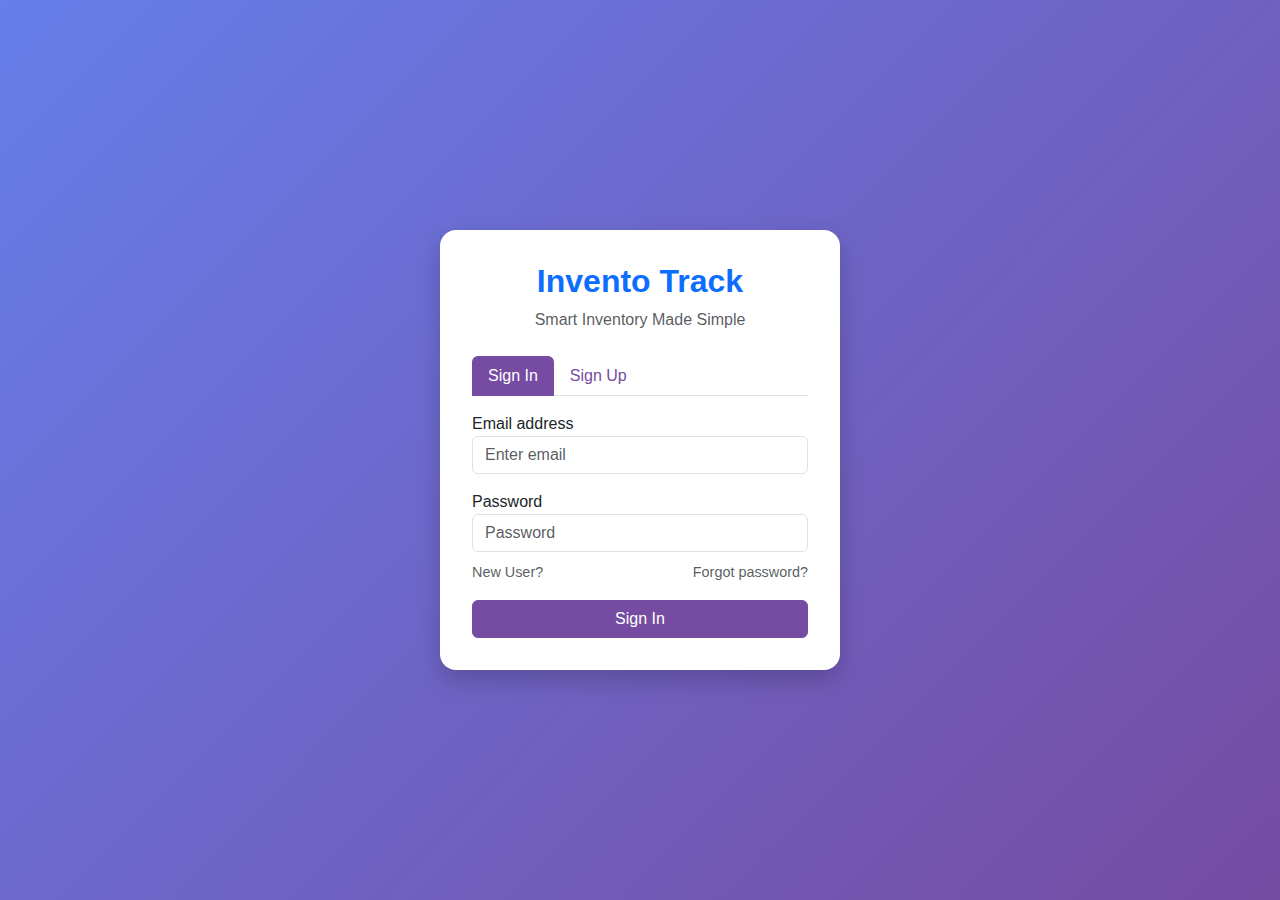
<file: index.html>
<!DOCTYPE html>
<html lang="en">
<head>
  <meta charset="UTF-8" />
  <meta name="viewport" content="width=device-width, initial-scale=1" />
  <title>Sign In / Sign Up</title>
  <link href="https://cdn.jsdelivr.net/npm/bootstrap@5.3.2/dist/css/bootstrap.min.css" rel="stylesheet" />
  <link rel="stylesheet" href="./login.css" />
</head>
<body>
  
  <div class="auth-container">

    <div class="text-center mb-4">
        <h2 class="fw-bold text-primary">Invento Track</h2>
        <p class="text-muted">Smart Inventory Made Simple</p>
      </div>

    <ul class="nav nav-tabs mb-3" id="authTabs" role="tablist">
      <li class="nav-item" role="presentation">
        <button class="nav-link active" id="signin-tab" data-bs-toggle="tab" data-bs-target="#signin" type="button" role="tab">Sign In</button>
      </li>
      <li class="nav-item" role="presentation">
        <button class="nav-link" id="signup-tab" data-bs-toggle="tab" data-bs-target="#signup" type="button" role="tab">Sign Up</button>
      </li>
    </ul>

    <div class="tab-content" id="authTabContent">
      <!-- Sign In Form -->
      <div class="tab-pane fade show active" id="signin" role="tabpanel">
        <form id="form1">
          <div class="mb-3">
            <label>Email address</label>
            <input type="email" class="form-control" id="mail1" placeholder="Enter email" />
          </div>
          <div class="mb-2">
            <label>Password</label>
            <input type="password" class="form-control" id="pass1" placeholder="Password" />
          </div>
          <div class="d-flex justify-content-between">
              <div class="mb-3">
                <a href="#" class="text-decoration-none forgot-link text-muted"
                  >New User?</a
                >
              </div>
              <div class="mb-3">
                <a href="#" class="text-decoration-none forgot-link text-muted"
                  >Forgot password?</a
                >
              </div>
            </div>
          <div class="d-grid">
            <button type="submit" class="btn btn-primary" onclick="closeform(event)">Sign In</button>
          </div>
        </form>
      </div>

      <!-- Sign Up Form -->
      <div class="tab-pane fade" id="signup" role="tabpanel">
        <form id="form2" style="display: none;">
          <div class="mb-3">
            <label>Full Name</label>
            <input type="text" class="form-control" id="names" placeholder="Enter full name" />
          </div>
          <div class="mb-3">
            <label>Email address</label>
            <input type="email" class="form-control" id="mail2" placeholder="Enter email" />
          </div>
          <div class="mb-3">
            <label>Password</label>
            <input type="password" class="form-control" id="pass2" placeholder="Create password" />
          </div>
          <div class="d-grid">
            <button type="submit" class="btn btn-primary" onclick="openform()">Sign Up</button>
          </div>
        </form>
      </div>
    </div>
  </div>

  <script src="https://cdn.jsdelivr.net/npm/bootstrap@5.3.2/dist/js/bootstrap.bundle.min.js"></script>
  <script src="./login.js"></script>
</body>
</html>
</file>
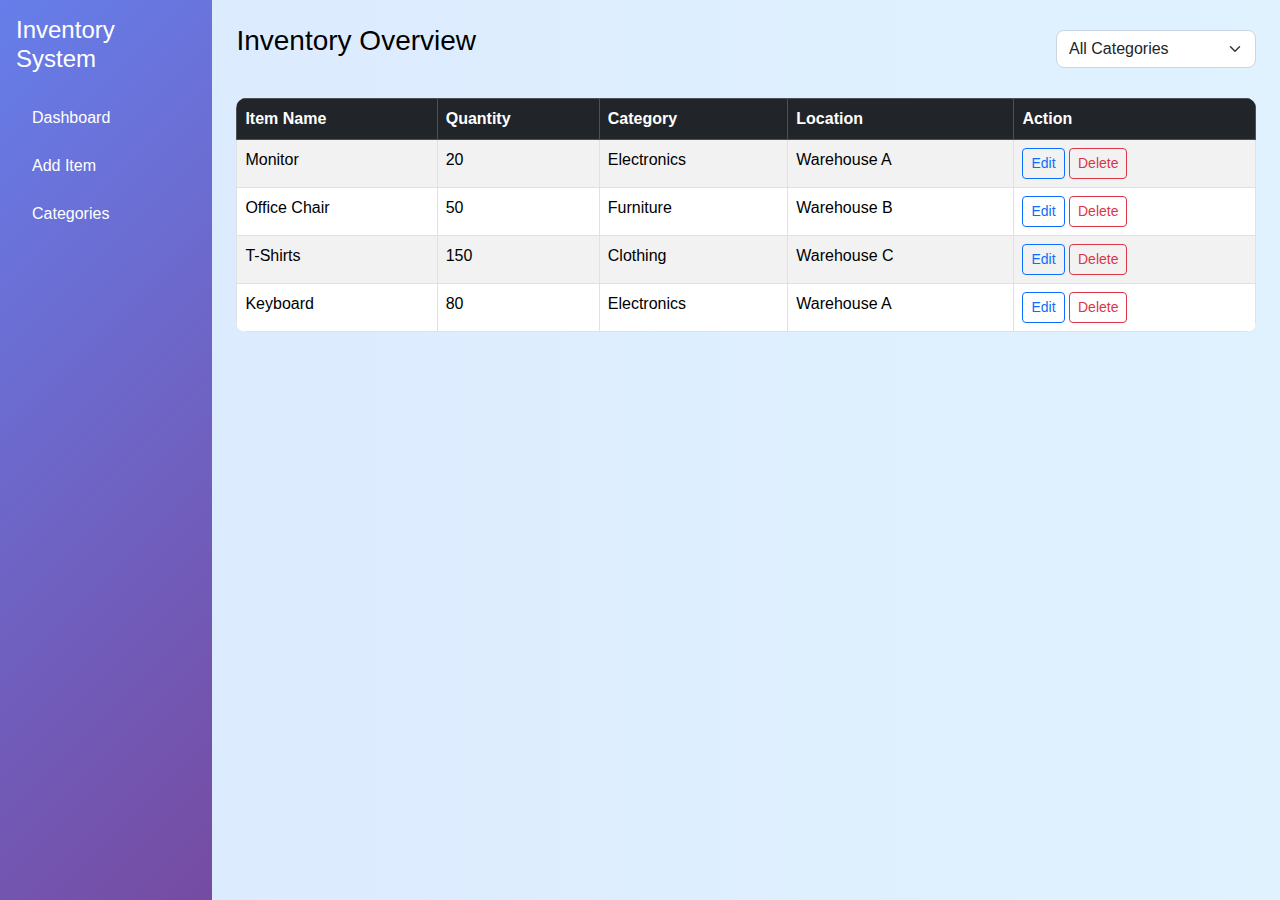
<file: dash.html>
<!DOCTYPE html>
<html lang="en">
<head>
  <meta charset="UTF-8" />
  <meta name="viewport" content="width=device-width, initial-scale=1" />
  <title>Smart Inventory Dashboard</title>
  <link href="https://cdn.jsdelivr.net/npm/bootstrap@5.3.2/dist/css/bootstrap.min.css" rel="stylesheet" />
  <link rel="stylesheet" href="./dashboard.css" />
</head>
<body>

<div class="d-flex" >
  <!-- Sidebar -->
  <div class="sidebar text-white p-3" id="main-part1">
    <h4 class="mb-4">Inventory System</h4>
    <ul class="nav flex-column">
      <li class="nav-item mb-2">
        <a class="nav-link text-white" href="#">Dashboard</a>
      </li>
      <li class="nav-item mb-2">
        <a class="nav-link text-white" href="javascript:Form();" >Add Item</a>
      </li>
      <li class="nav-item mb-2">
        <a class="nav-link text-white" href="#">Categories</a>
      </li>
    </ul>
  </div>

  <!-- Page Content -->
  <div class="container-fluid p-4 content-area" id="main-part2">
    <div class="d-flex justify-content-between align-items-center mb-4">
      <h3 class="dashboard-h3">Inventory Overview</h3>
      <div>
        <select class="form-select" style="width: 200px;" id="categoryFilter">
          <option value="All">All Categories</option>
          <option value="Electronics">Electronics</option>
          <option value="Furniture">Furniture</option>
          <option value="Clothing">Clothing</option>
        </select>
      </div>
    </div>

    <table class="table table-striped table-hover table-bordered">
      <thead class="table-dark">
        <tr>
          <th>Item Name</th>
          <th>Quantity</th>
          <th>Category</th>
          <th>Location</th>
          <th>Action</th>
        </tr>
      </thead>
      <tbody id="inventoryTable">
        <tr data-category="Electronics">
          <td class="item">Monitor</td>
          <td class="qty">20</td>
          <td class="category">Electronics</td>
          <td class="location">Warehouse A</td>
          <td><button type="submit" class="btn btn-sm btn-outline-primary" onclick="editRow(this)">Edit</button>
              <button type="submit" class="btn btn-sm btn-outline-danger" onclick="removeForm(this)">Delete</button>
          </td>
        </tr>
        <tr data-category="Furniture">
          <td class="item">Office Chair</td>
          <td class="qty">50</td>
          <td class="category">Furniture</td>
          <td class="location">Warehouse B</td>
          <td><button type="submit" class="btn btn-sm btn-outline-primary" onclick="editRow(this)">Edit</button>
              <button type="submit" class="btn btn-sm btn-outline-danger" onclick="removeForm(this)">Delete</button>
          </td>
        </tr>
        <tr data-category="Clothing">
          <td class="item">T-Shirts</td>
          <td class="qty">150</td>
          <td class="category">Clothing</td>
          <td class="location">Warehouse C</td>
          <td><button type="submit" class="btn btn-sm btn-outline-primary" onclick="editRow(this)">Edit</button>
              <button type="submit" class="btn btn-sm btn-outline-danger" onclick="removeForm(this)">Delete</button>
          </td>
        </tr>
        <tr data-category="Electronics">
          <td class="item">Keyboard</td>
          <td class="qty">80</td>
          <td class="category">Electronics</td>
          <td class="location">Warehouse A</td>
          <td><button type="submit" class="btn btn-sm btn-outline-primary" onclick="editRow(this)">Edit</button>
              <button type="submit" class="btn btn-sm btn-outline-danger" onclick="removeForm(this)">Delete</button>
          </td>
        </tr>
      </tbody>
    </table>
  </div>
<!-- Edit Form -->
  <div class="container mt-5" id="editform" style="display:none">
    <h3>Edit Inventory Item</h3>
    <form>
      <div class="mb-3">
        <label class="form-label">Item Name</label>
        <input type="text" class="form-control" id="item" >
      </div>
      <div class="mb-3">
        <label class="form-label">Quantity</label>
        <input type="number" class="form-control" id="qty">
      </div>
      <div class="mb-3">
        <label class="form-label">Category</label>
        <select class="form-select" id="category">
          <option value="Electronics">Electronics</option>
          <option value="Furniture">Furniture</option>
          <option value="Clothing">Clothing</option>
        </select>
      </div>
      <div class="mb-3">
        <label class="form-label">Location</label>
        <input type="text" class="form-control" id="location">
      </div>
      <button type="submit" class="btn btn-primary" onclick="updateForm(event)">Update</button>
      <a href="./dashboard.html" class="btn btn-secondary">Cancel</a>
    </form>
  </div>
<!-- ADD Form -->
  <div class="container mt-5" id="add" style="display:none">
    <h3>Add Inventory Item</h3>
    <form id="addItemForm">
      <div class="mb-3">
        <label class="form-label">Item Name</label>
        <input type="text" class="form-control" id="additem" >
      </div>
      <div class="mb-3">
        <label class="form-label">Quantity</label>
        <input type="number" class="form-control" id="addqty">
      </div>
      <div class="mb-3">
        <label class="form-label">Category</label>
        <select class="form-select" id="addcategory">
          <option value="Electronics">Electronics</option>
          <option value="Furniture">Furniture</option>
          <option value="Clothing">Clothing</option>
        </select>
      </div>
      <div class="mb-3">
        <label class="form-label">Location</label>
        <input type="text" class="form-control" id="addlocation">
      </div>
      <button type="submit" class="btn btn-outline-primary" onclick="addForm(event)">Add</button>
      <a href="./dashboard.html" class="btn btn-secondary">Cancel</a>
    </form>
  </div>

</div>



<script>
  const categoryFilter = document.getElementById('categoryFilter');
  const rows = document.querySelectorAll('#inventoryTable tr');

  categoryFilter.addEventListener('change', function () {
    const selected = this.value;
    rows.forEach(row => {
      const category = row.getAttribute('data-category');
      row.style.display = (selected === "All" || category === selected) ? "" : "none";
    });
  });

  var currentRow = null;

  function editRow(button) {

    currentRow = button.closest("tr");

    document.getElementById("item").value = currentRow.querySelector(".item").textContent;
    document.getElementById("qty").value = currentRow.querySelector(".qty").textContent;
    document.getElementById("category").value = currentRow.querySelector(".category").textContent;
    document.getElementById("location").value = currentRow.querySelector(".location").textContent;

    document.getElementById("main-part1").style.display = "none";
    document.getElementById("main-part2").style.display = "none";

    document.getElementById("editform").style.display = "block";
  }

  function Form(){
    document.getElementById("main-part1").style.display = "none";
    document.getElementById("main-part2").style.display = "none";

    document.getElementById("add").style.display = "block";
  }



  function addForm(event){

    

    event.preventDefault(); 

    const item = document.getElementById("additem").value;
    const qty = document.getElementById("addqty").value;
    const category = document.getElementById("addcategory").value;
    const location = document.getElementById("addlocation").value;


    if (item === "" || qty === "" || category === "" || location === "") {
        alert("Fill all the fields to add");
        return; 
    }
    
    else{
        const tableBody = document.getElementById("inventoryTable");

        const newRow = document.createElement("tr");
        newRow.innerHTML = `
        <td class="item">${item}</td>
        <td class="qty">${qty}</td>
        <td class="category">${category}</td>
        <td class="location">${location}</td>
        <td>
            <button onclick="editRow(this)" class="btn btn-sm btn-outline-primary">Edit</button>
            <button type="submit" class="btn btn-sm btn-outline-danger" onclick="removeForm(this)">Delete</button>
        </td>
        `;

        tableBody.appendChild(newRow); 

        document.getElementById("addItemForm").reset();

        confirm(item+" has added");

        document.getElementById("add").style.display = "none";
        document.getElementById("main-part1").style.display = "block";
        document.getElementById("main-part2").style.display = "block";

       

        
    }
    
  }


  </script>
  <script src="./update.js"></script>
  <script src="./delete.js"></script>

</body>
</html>
</file>
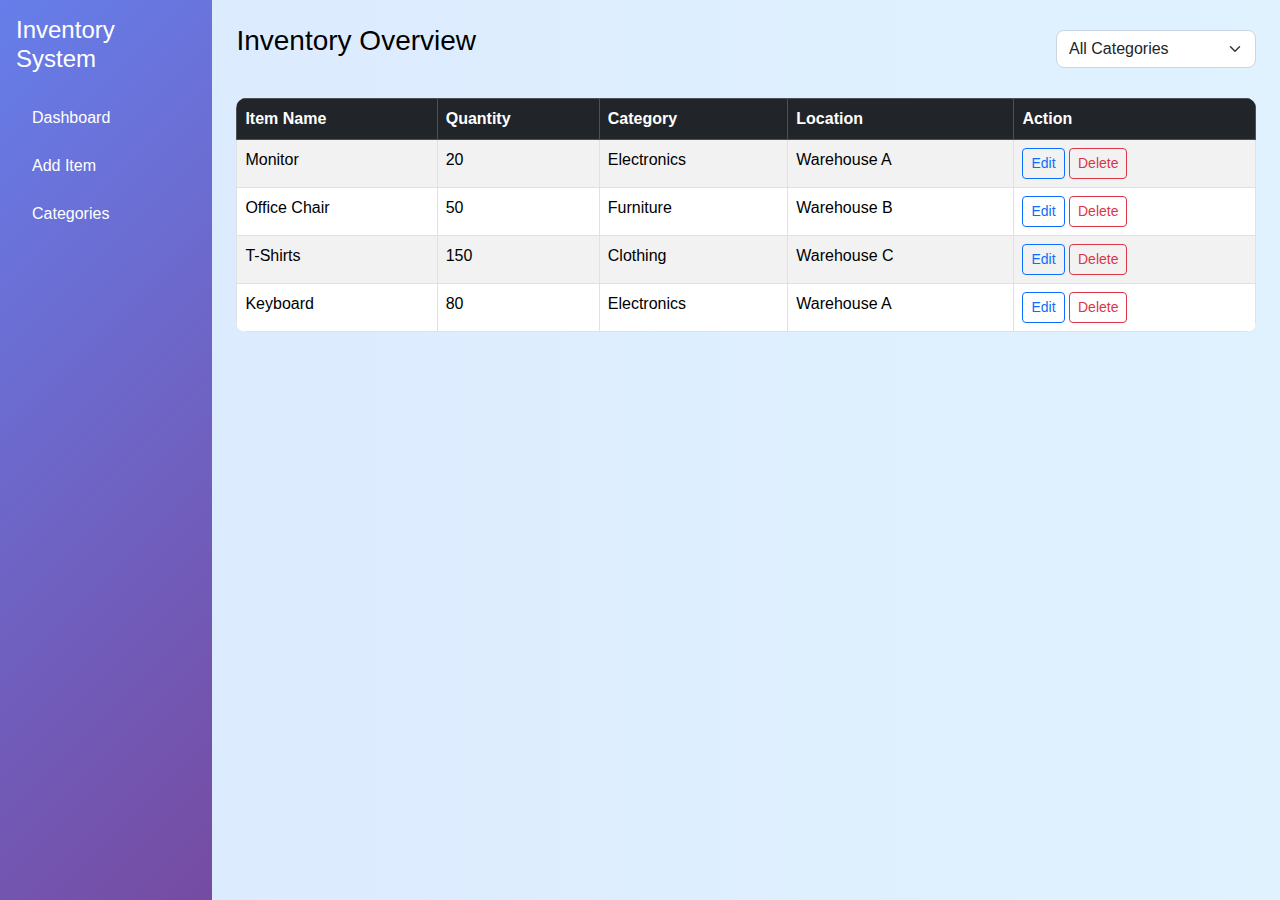
<file: dashboard.html>
<!DOCTYPE html>
<html lang="en">
<head>
  <meta charset="UTF-8" />
  <meta name="viewport" content="width=device-width, initial-scale=1" />
  <title>Smart Inventory Dashboard</title>
  <link href="https://cdn.jsdelivr.net/npm/bootstrap@5.3.2/dist/css/bootstrap.min.css" rel="stylesheet" />
  <link rel="stylesheet" href="./dashboard.css" />
</head>
<body>

<div class="d-flex" >
  <!-- Sidebar -->
  <div class="sidebar text-white p-3" id="main-part1">
    <h4 class="mb-4">Inventory System</h4>
    <ul class="nav flex-column">
      <li class="nav-item mb-2">
        <a class="nav-link text-white" href="#">Dashboard</a>
      </li>
      <li class="nav-item mb-2">
        <a class="nav-link text-white" href="javascript:Form();" >Add Item</a>
      </li>
      <li class="nav-item mb-2">
        <a class="nav-link text-white" href="#">Categories</a>
      </li>
    </ul>
  </div>

  <!-- Page Content -->
  <div class="container-fluid p-4 content-area" id="main-part2">
    <div class="d-flex justify-content-between align-items-center mb-4">
      <h3 class="dashboard-h3">Inventory Overview</h3>
      <div>
        <select class="form-select" style="width: 200px;" id="categoryFilter">
          <option value="All">All Categories</option>
          <option value="Electronics">Electronics</option>
          <option value="Furniture">Furniture</option>
          <option value="Clothing">Clothing</option>
        </select>
      </div>
    </div>

    <table class="table table-striped table-hover table-bordered">
      <thead class="table-dark">
        <tr>
          <th>Item Name</th>
          <th>Quantity</th>
          <th>Category</th>
          <th>Location</th>
          <th>Action</th>
        </tr>
      </thead>
      <tbody id="inventoryTable">
        <tr data-category="Electronics">
          <td class="item">Monitor</td>
          <td class="qty">20</td>
          <td class="category">Electronics</td>
          <td class="location">Warehouse A</td>
          <td><button type="submit" class="btn btn-sm btn-outline-primary" onclick="editRow(this)">Edit</button>
              <button type="submit" class="btn btn-sm btn-outline-danger" onclick="removeForm(this)">Delete</button>
          </td>
        </tr>
        <tr data-category="Furniture">
          <td class="item">Office Chair</td>
          <td class="qty">50</td>
          <td class="category">Furniture</td>
          <td class="location">Warehouse B</td>
          <td><button type="submit" class="btn btn-sm btn-outline-primary" onclick="editRow(this)">Edit</button>
              <button type="submit" class="btn btn-sm btn-outline-danger" onclick="removeForm(this)">Delete</button>
          </td>
        </tr>
        <tr data-category="Clothing">
          <td class="item">T-Shirts</td>
          <td class="qty">150</td>
          <td class="category">Clothing</td>
          <td class="location">Warehouse C</td>
          <td><button type="submit" class="btn btn-sm btn-outline-primary" onclick="editRow(this)">Edit</button>
              <button type="submit" class="btn btn-sm btn-outline-danger" onclick="removeForm(this)">Delete</button>
          </td>
        </tr>
        <tr data-category="Electronics">
          <td class="item">Keyboard</td>
          <td class="qty">80</td>
          <td class="category">Electronics</td>
          <td class="location">Warehouse A</td>
          <td><button type="submit" class="btn btn-sm btn-outline-primary" onclick="editRow(this)">Edit</button>
              <button type="submit" class="btn btn-sm btn-outline-danger" onclick="removeForm(this)">Delete</button>
          </td>
        </tr>
      </tbody>
    </table>
  </div>
<!-- Edit Form -->
  <div class="container mt-5" id="editform" style="display:none">
    <h3>Edit Inventory Item</h3>
    <form>
      <div class="mb-3">
        <label class="form-label">Item Name</label>
        <input type="text" class="form-control" id="item" >
      </div>
      <div class="mb-3">
        <label class="form-label">Quantity</label>
        <input type="number" class="form-control" id="qty">
      </div>
      <div class="mb-3">
        <label class="form-label">Category</label>
        <select class="form-select" id="category">
          <option value="Electronics">Electronics</option>
          <option value="Furniture">Furniture</option>
          <option value="Clothing">Clothing</option>
        </select>
      </div>
      <div class="mb-3">
        <label class="form-label">Location</label>
        <input type="text" class="form-control" id="location">
      </div>
      <button type="submit" class="btn btn-primary" onclick="updateForm(event)">Update</button>
      <a href="./dashboard.html" class="btn btn-secondary">Cancel</a>
    </form>
  </div>
<!-- ADD Form -->
  <div class="container mt-5" id="add" style="display:none">
    <h3>Add Inventory Item</h3>
    <form id="addItemForm">
      <div class="mb-3">
        <label class="form-label">Item Name</label>
        <input type="text" class="form-control" id="additem" >
      </div>
      <div class="mb-3">
        <label class="form-label">Quantity</label>
        <input type="number" class="form-control" id="addqty">
      </div>
      <div class="mb-3">
        <label class="form-label">Category</label>
        <select class="form-select" id="addcategory">
          <option value="Electronics">Electronics</option>
          <option value="Furniture">Furniture</option>
          <option value="Clothing">Clothing</option>
        </select>
      </div>
      <div class="mb-3">
        <label class="form-label">Location</label>
        <input type="text" class="form-control" id="addlocation">
      </div>
      <button type="submit" class="btn btn-outline-primary" onclick="addForm(event)">Add</button>
      <a href="./dashboard.html" class="btn btn-secondary">Cancel</a>
    </form>
  </div>

</div>



<script>
  const categoryFilter = document.getElementById('categoryFilter');
  const rows = document.querySelectorAll('#inventoryTable tr');

  categoryFilter.addEventListener('change', function () {
    const selected = this.value;
    rows.forEach(row => {
      const category = row.getAttribute('data-category');
      row.style.display = (selected === "All" || category === selected) ? "" : "none";
    });
  });

  


  </script>
  <script src="./update.js"></script>
  <script src="./delete.js"></script>
  <script src="./edit.js"></script>
  <script src="./add.js"></script>

</body>
</html>
</file>
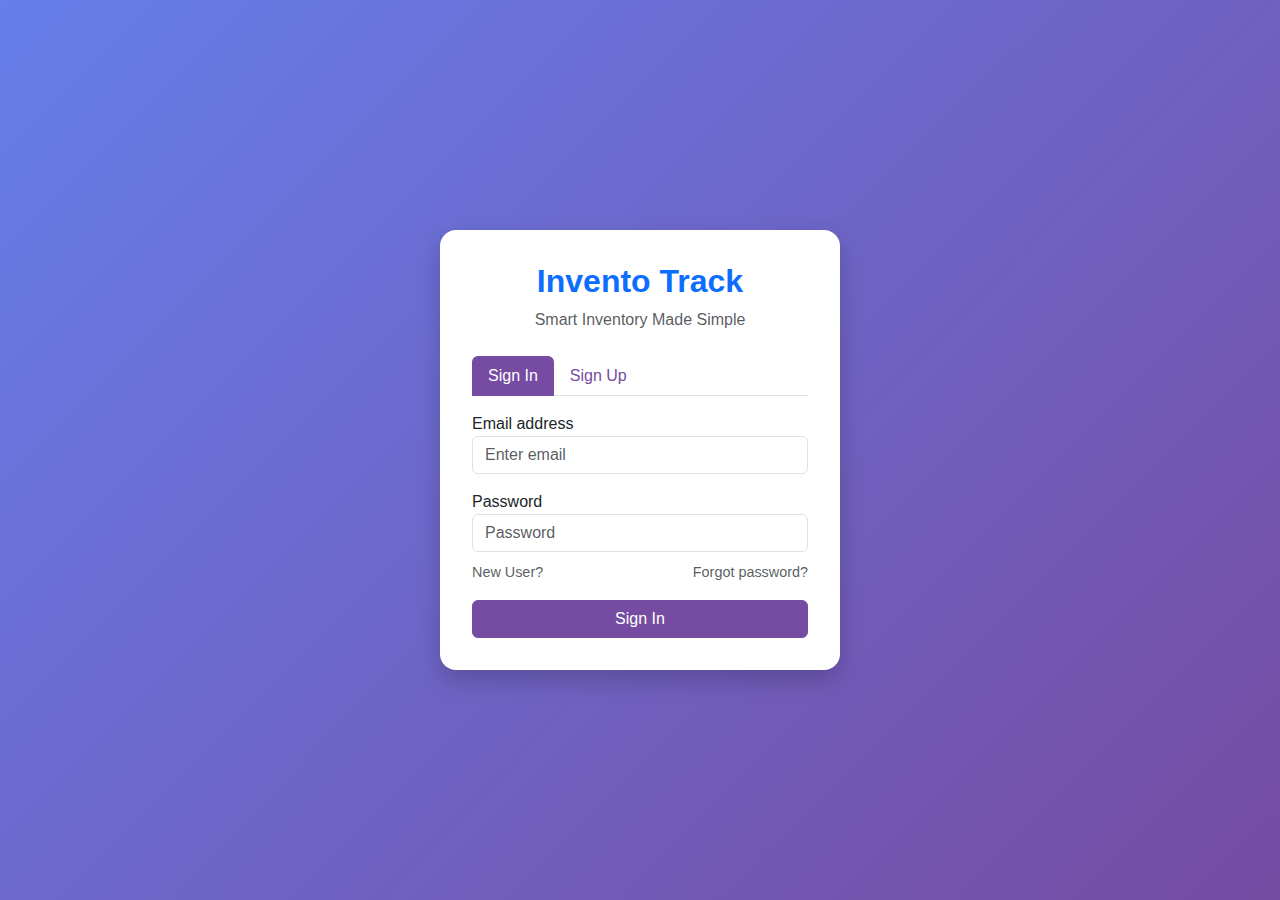
<file: login.html>
<!DOCTYPE html>
<html lang="en">
<head>
  <meta charset="UTF-8" />
  <meta name="viewport" content="width=device-width, initial-scale=1" />
  <title>Sign In / Sign Up</title>
  <link href="https://cdn.jsdelivr.net/npm/bootstrap@5.3.2/dist/css/bootstrap.min.css" rel="stylesheet" />
  <link rel="stylesheet" href="./login.css" />
</head>
<body>
  
  <div class="auth-container">

    <div class="text-center mb-4">
        <h2 class="fw-bold text-primary">Invento Track</h2>
        <p class="text-muted">Smart Inventory Made Simple</p>
      </div>

    <ul class="nav nav-tabs mb-3" id="authTabs" role="tablist">
      <li class="nav-item" role="presentation">
        <button class="nav-link active" id="signin-tab" data-bs-toggle="tab" data-bs-target="#signin" type="button" role="tab">Sign In</button>
      </li>
      <li class="nav-item" role="presentation">
        <button class="nav-link" id="signup-tab" data-bs-toggle="tab" data-bs-target="#signup" type="button" role="tab">Sign Up</button>
      </li>
    </ul>

    <div class="tab-content" id="authTabContent">
      <!-- Sign In Form -->
      <div class="tab-pane fade show active" id="signin" role="tabpanel">
        <form id="form1">
          <div class="mb-3">
            <label>Email address</label>
            <input type="email" class="form-control" id="mail1" placeholder="Enter email" />
          </div>
          <div class="mb-2">
            <label>Password</label>
            <input type="password" class="form-control" id="pass1" placeholder="Password" />
          </div>
          <div class="d-flex justify-content-between">
              <div class="mb-3">
                <a href="#" class="text-decoration-none forgot-link text-muted"
                  >New User?</a
                >
              </div>
              <div class="mb-3">
                <a href="#" class="text-decoration-none forgot-link text-muted"
                  >Forgot password?</a
                >
              </div>
            </div>
          <div class="d-grid">
            <button type="submit" class="btn btn-primary" onclick="closeform(event)">Sign In</button>
          </div>
        </form>
      </div>

      <!-- Sign Up Form -->
      <div class="tab-pane fade" id="signup" role="tabpanel">
        <form id="form2" style="display: none;">
          <div class="mb-3">
            <label>Full Name</label>
            <input type="text" class="form-control" id="names" placeholder="Enter full name" />
          </div>
          <div class="mb-3">
            <label>Email address</label>
            <input type="email" class="form-control" id="mail2" placeholder="Enter email" />
          </div>
          <div class="mb-3">
            <label>Password</label>
            <input type="password" class="form-control" id="pass2" placeholder="Create password" />
          </div>
          <div class="d-grid">
            <button type="submit" class="btn btn-primary" onclick="openform()">Sign Up</button>
          </div>
        </form>
      </div>
    </div>
  </div>

  <script src="https://cdn.jsdelivr.net/npm/bootstrap@5.3.2/dist/js/bootstrap.bundle.min.js"></script>
  <script src="./login.js"></script>
</body>
</html>
</file>
<file: login.css>
body {
  min-height: 100vh;
  margin: 0;
  background: linear-gradient(135deg, #667eea, #764ba2);
  display: flex;
  align-items: center;
  justify-content: center;
  font-family: 'Segoe UI', sans-serif;
}

.auth-container {
  background: white;
  padding: 2rem;
  border-radius: 1rem;
  box-shadow: 0 10px 25px rgba(0, 0, 0, 0.2);
  max-width: 400px;
  width: 100%;
}

.form-control:focus {
  box-shadow: none;
  border-color: #764ba2;
}

.nav-tabs .nav-link.active {
  background-color: #764ba2;
  color: #fff;
  border: none;
}

.nav-tabs .nav-link {
  color: #764ba2;
  border: none;
}

.forgot-link {
  font-size: 0.9rem;
}

.btn-primary {
  background-color: #764ba2;
  border-color: #764ba2;
}

.btn-primary:hover {
  background-color: #5a388c;
  border-color: #5a388c;
}
</file>
<file: dashboard.css>
body, html {
  margin: 0;
  padding: 0;
  height: 100%;
  font-family: 'Segoe UI', sans-serif;
  background: linear-gradient(to right, #dbeafe, #e0f2fe); /* Light blue gradient */
}

#wrapper {
  min-height: 100vh;
}

.sidebar {
  width: 250px;
  min-height: 100vh;
  background: linear-gradient(135deg, #667eea, #764ba2);
}

.sidebar .nav-link {
  font-weight: 500;
}

.sidebar .nav-link:hover {
  text-decoration: underline;
}

.content-area {
  flex-grow: 1;
  background-color: transparent;
}

.table {
  background-color: white;
  border-radius: 10px;
  overflow: hidden;
}
.dashboard-h3{
  margin-bottom: 1rem;
  color: black;
}

/*-- Edit Form --*/
.container {
  background-color: white;
  padding: 2rem;
  border-radius: 10px;
  box-shadow: 0 8px 20px rgba(0, 0, 0, 0.1);
  margin-top: 4rem;
  max-width: 600px;
}

h3 {
  margin-bottom: 1.5rem;
  color: #2563eb;
}

.form-label {
  font-weight: 500;
  color: #374151;
}

.form-control,
.form-select {
  border-radius: 8px;
  border: 1px solid #cbd5e1;
}

.form-control:focus,
.form-select:focus {
  border-color: #60a5fa;
  box-shadow: 0 0 0 0.2rem rgba(96, 165, 250, 0.25);
}

.btn-primary {
  background-color: #2563eb;
  border-color: #2563eb;
}

.btn-primary:hover {
  background-color: #1e40af;
  border-color: #1e40af;
}

.btn-secondary {
  margin-left: 10px;
  background-color: #64748b;
  border-color: #64748b;
}

.btn-secondary:hover {
  background-color: #475569;
  border-color: #475569;
}
</file>
